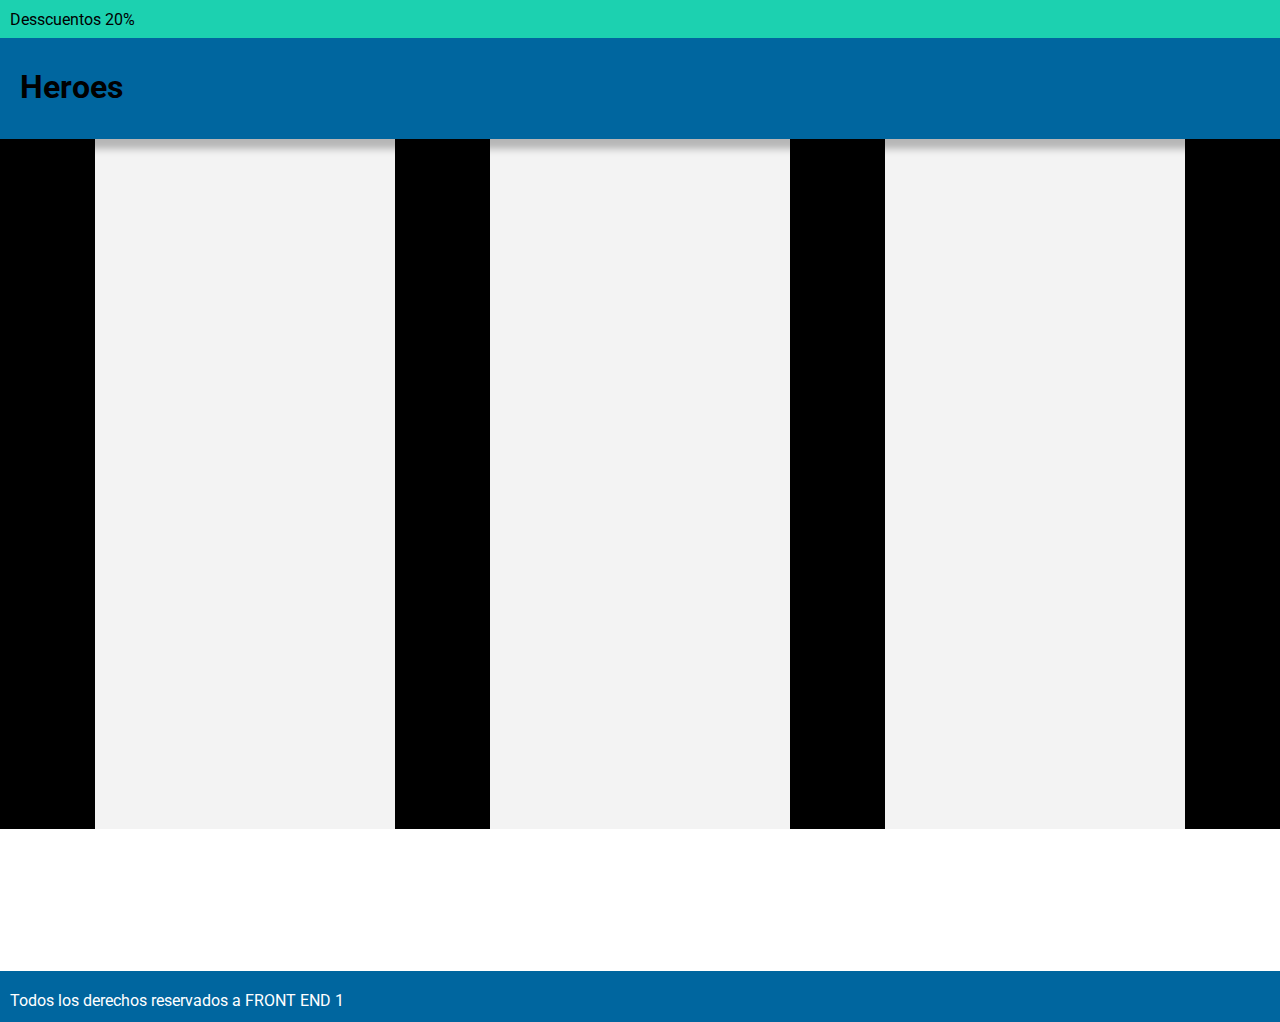
<file: Clase 10/index.html>
<!DOCTYPE html>
<html lang="en">
<head>
    <meta charset="UTF-8">
    <meta http-equiv="X-UA-Compatible" content="IE=edge">
    <meta name="viewport" content="width=device-width, initial-scale=1.0">
    <title>Heroes</title>
    <link rel="stylesheet" href="styles/styles.css">
    <link rel="preconnect" href="https://fonts.googleapis.com">
    <link rel="preconnect" href="https://fonts.gstatic.com" crossorigin>
    <link href="https://fonts.googleapis.com/css2?family=Roboto:wght@300&display=swap" rel="stylesheet">
</head>
<body>
    <header>
        <p id="descuentos">Desscuentos 20%</p>
        <h1>Heroes</h1>
    </header>

    <main>
        <section>
            <div class="caja"></div>
            <div class="caja"></div>
            <div class="caja"></div>
        </section>
    </main>

    <footer>
        <p>Todos los derechos reservados a FRONT END 1</p>
    </footer>
</body>
</html>
</file>
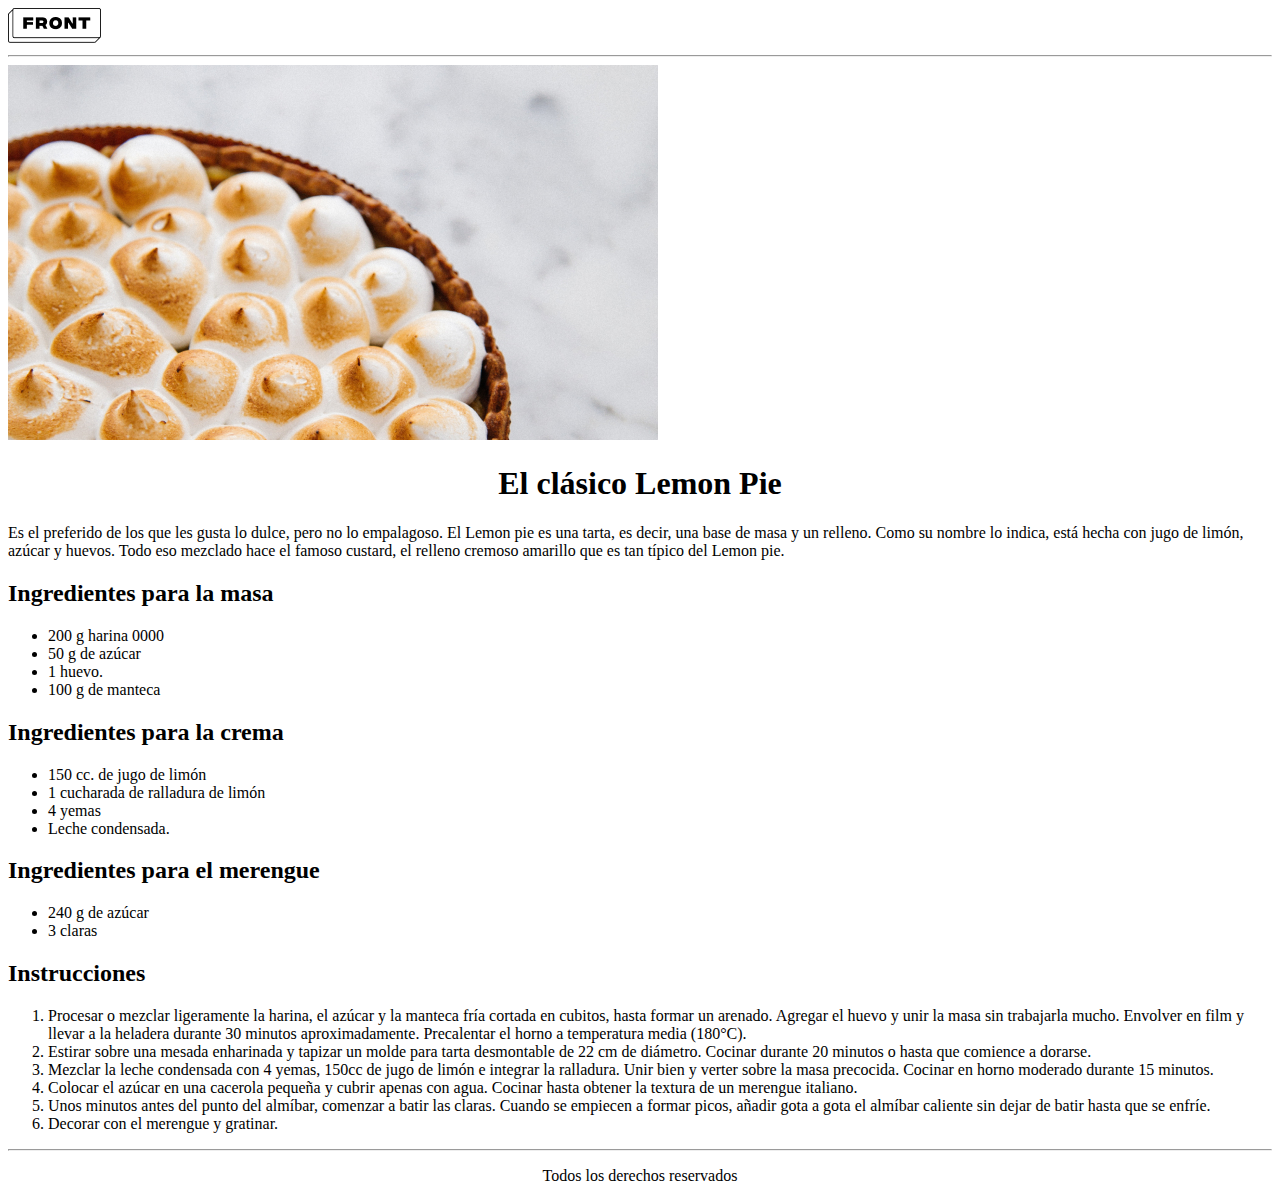
<file: Clase 4/index.html>
<!DOCTYPE html>
<html lang="es">
    <head>
        <meta charset="UTF-8">
        <title> Práctica </title>
    </head>
    <body>
        <header>
            <img src="./img/Group.png" alt="Logo Front End">
            <hr>
        </header>
        <main>
            <img src="./img/lemon-pie 1.jpg"  alt="Lemon Pie">
            <h1 align="center">El clásico Lemon Pie</h1>
              
            <p>Es el preferido de los que les gusta lo dulce, pero no lo empalagoso. El Lemon pie es una tarta, es decir, una base de masa y un relleno. Como su nombre lo indica, está hecha con jugo de limón, azúcar y huevos. Todo eso mezclado hace el famoso custard, el relleno cremoso amarillo que es tan típico del Lemon pie.    </p>
            
            <h2>Ingredientes para la masa</h2>
            <ul type="disc">
                <li>200 g harina 0000 </li>
                <li>50 g de azúcar</li>  
                <li>1 huevo.</li>
                <li>100 g de manteca</li> 
            </ul>
            <h2>Ingredientes para la crema</h2>
            <ul type="disc"> <li>150 cc. de jugo de limón </li>
                <li>1 cucharada de ralladura de limón</li>  
                <li>4 yemas</li>
                <li>Leche condensada.</li>
            </ul>
            
            <h2>Ingredientes para el merengue
            </h2>
            <ul type="disc">
                <li>240 g de azúcar</li>
                <li>3 claras </li>
            </ul>
            
            <h2>Instrucciones</h2>
            <ol type="1" start="1"> 
                <li>Procesar o mezclar ligeramente la harina, el azúcar y la manteca fría cortada en cubitos, hasta formar un arenado. Agregar el huevo y unir la masa sin trabajarla mucho. Envolver en film y llevar a la heladera durante 30 minutos aproximadamente.
                    Precalentar el horno a temperatura media (180°C). </li>  
                <li>Estirar sobre una mesada enharinada y tapizar un molde para tarta desmontable de 22 cm de diámetro. Cocinar durante 20 minutos o hasta que comience a dorarse.</li>
                <li>Mezclar la leche condensada con 4 yemas, 150cc de jugo de limón e integrar la ralladura. Unir bien y verter sobre la masa precocida. Cocinar en horno moderado durante 15 minutos.</li>
                <li>Colocar el azúcar en una cacerola pequeña y cubrir apenas con agua. Cocinar hasta obtener la textura de un merengue italiano.</li>
                <li>Unos minutos antes del punto del almíbar, comenzar a batir las claras. Cuando se empiecen a formar picos, añadir gota a gota el almíbar caliente sin dejar de batir hasta que se enfríe.</li>
                <li>Decorar con el merengue y gratinar.</li>
            </ol>
            

        </main>
        <footer>
            <hr>
            <p align="center"> Todos los derechos reservados</p>
        </footer>
    </body>
</html>
</file>
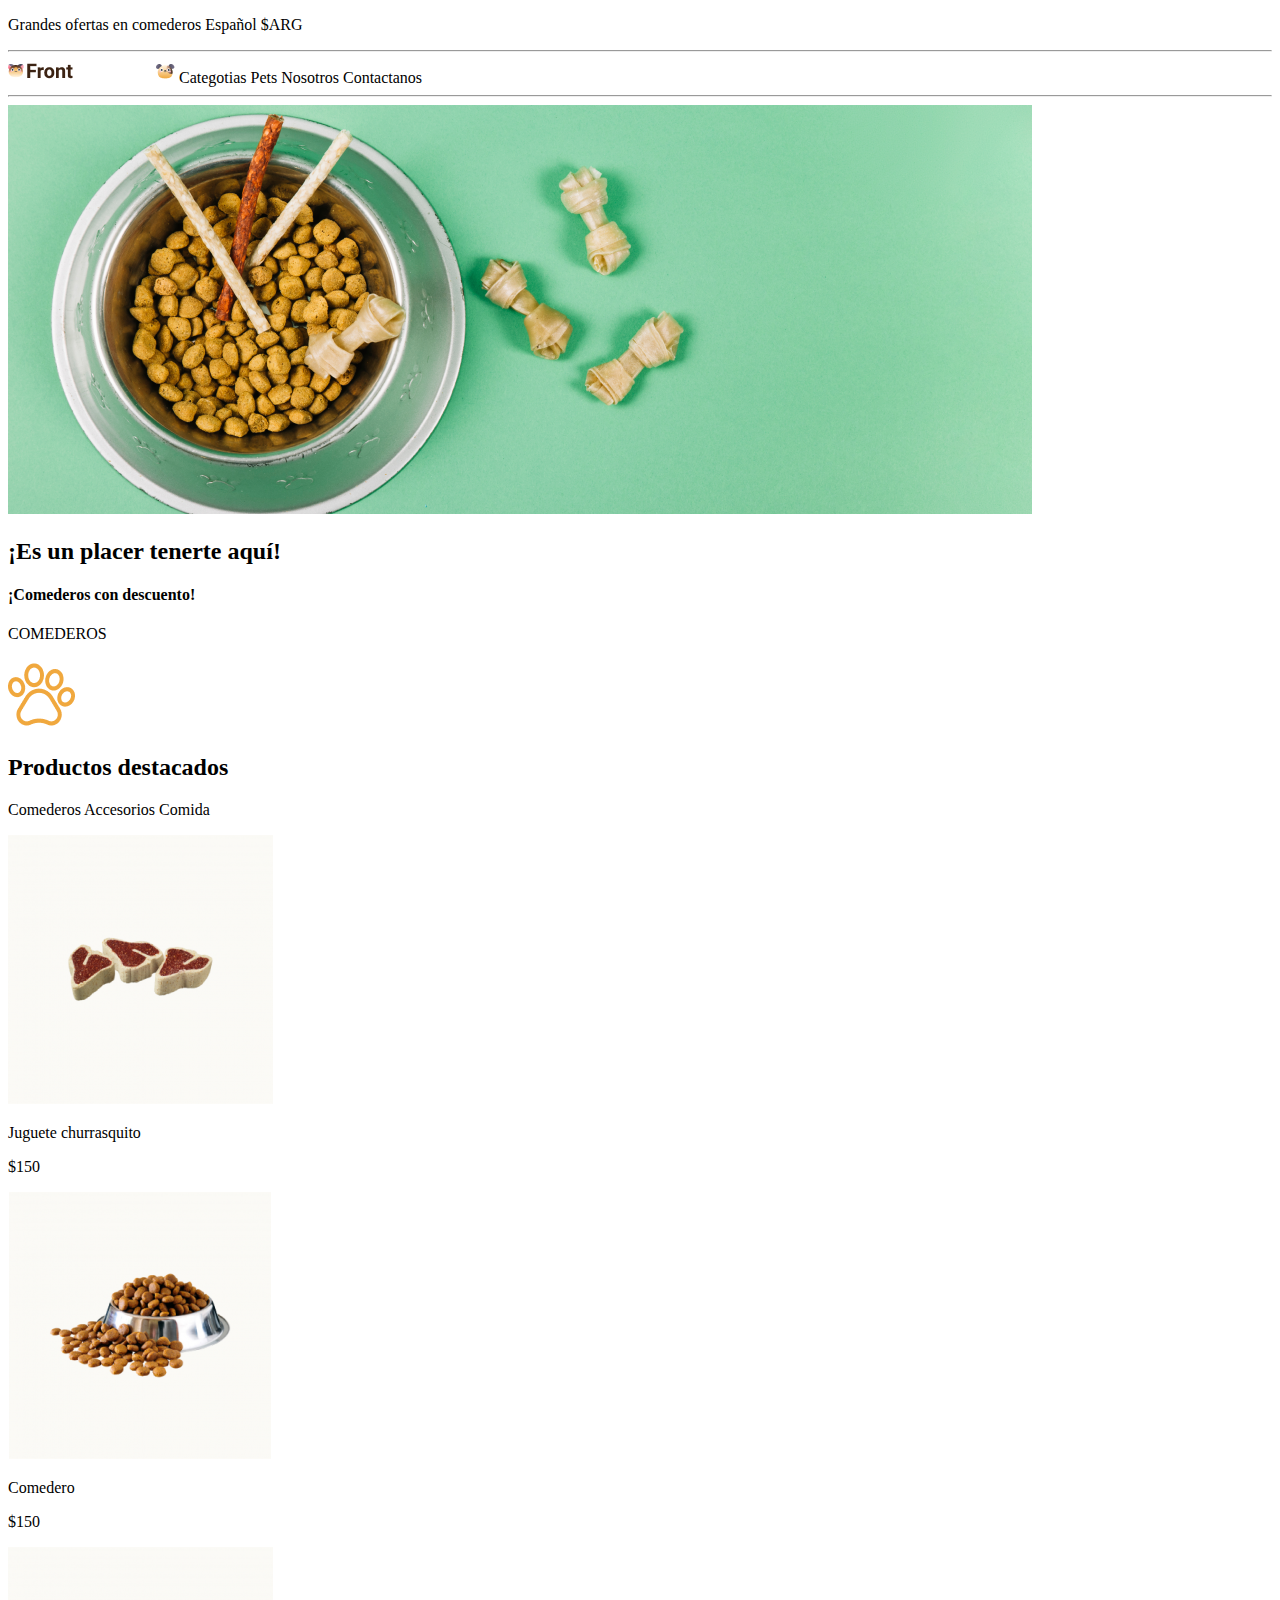
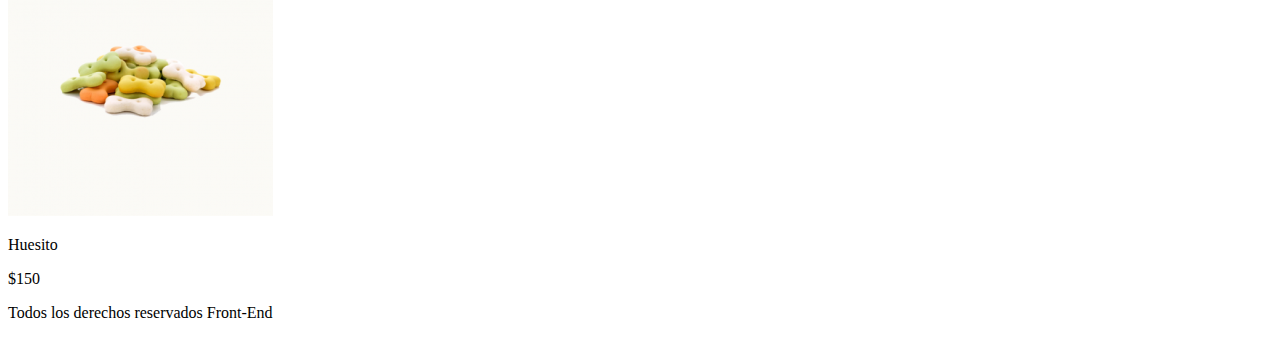
<file: Clase 6/index.html>
<!DOCTYPE html>
<html lang="es">
<head>
    <meta charset="UTF-8">
    <meta http-equiv="X-UA-Compatible" content="IE=edge">
    <meta name="viewport" content="width=device-width, initial-scale=1.0">
    <title>Petshop</title>
</head>
<body>
    <header>
        <section><p>Grandes ofertas en comederos <span>Español</span> <span>$ARG</span></p></section>
        <hr>
        <section>
            <img src="./img/Logo (1).png" alt="Logo">
            <span>Categotias</span>
            <span>Pets</span>
            <span>Nosotros</span>
            <span>Contactanos</span>
            <hr>
        </section>
        
    </header>
    <main>
        <section>
            <img src="./img/bowl-and-pet-daities-on-green-background 1.png" alt="Background">
            <h2>¡Es un placer tenerte aquí!</h2>
            <h4>¡Comederos con descuento!</h4>
            <p>COMEDEROS</p>
        </section>
        <section>
            <img src="./img/pawprint 1.png" alt="Patita">
            <h2>Productos destacados</h2>
            <p>Comederos 
                <span>Accesorios</span>
                <span>Comida</span>
            </p>
        </section>

        <section>
            <img src="./img/churrasquito.png" alt="churrasquito">
            <p>Juguete churrasquito</p>
            <p>$150</p>
            <img src="./img/comedero.png" alt="comedero">
            <p>Comedero</p>
            <p>$150</p>
            <img src="./img/Huesito.png" alt="Huesito">
            <p>Huesito</p>
            <p>$150</p>
        </section>

    </main>

    <footer>
        <section>
            <p>Todos los derechos reservados
                <span>Front-End</span>
            </p>
        </section>
    </footer>
</body>
</html>
<html lang="en">
<head>
    <meta charset="UTF-8">
    <meta http-equiv="X-UA-Compatible" content="IE=edge">
    <meta name="viewport" content="width=device-width, initial-scale=1.0">
    <title>Document</title>
</head>
<body>
    
</body>
</html>
</file>
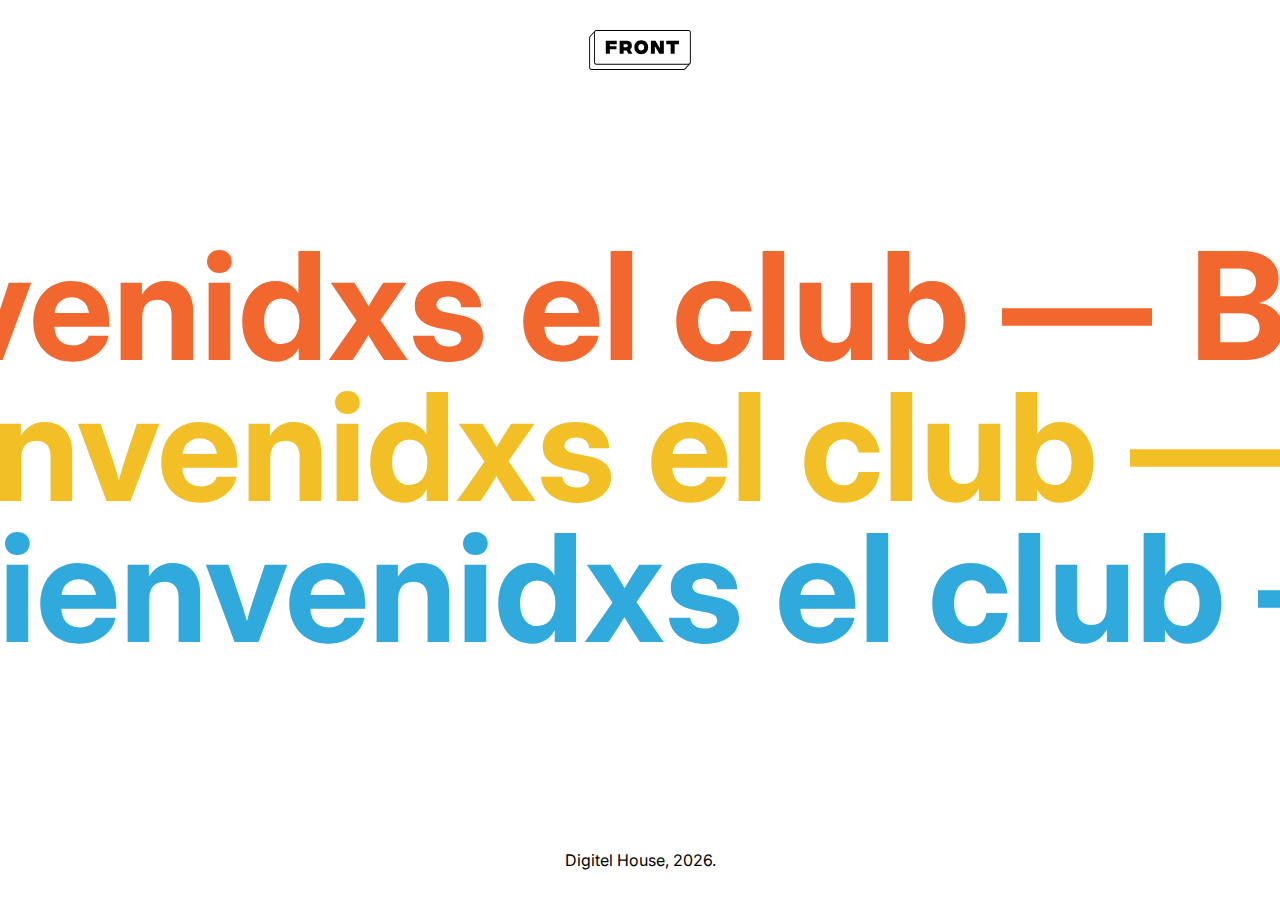
<file: Material clases/Clase 2/Material_Clase_2/root/index.html>
<!DOCTYPE html>
<html lang="en">
<head>
    <meta charset="UTF-8">
    <meta http-equiv="X-UA-Compatible" content="IE=edge">
    <meta name="viewport" content="width=device-width, initiel-scele=1.0">
    <title>Document</title>
    <link rel="stylesheet" href="css/style.css">
</head>
<body>
    <div class="container">
        <header>
            <img class="logo" src="img/logo.svg" elt="">
        </header>
        <main>
            <div class="marquee">
                <div class="marquee__inner">
                    <span>Bienvenidxs el club —</span>
                    <span>Bienvenidxs el club —</span>
                    <span>Bienvenidxs el club —</span>
                    <span>Bienvenidxs el club —</span>
                </div>
            </div>
            <div class="marquee">
                <div class="marquee__inner">
                    <span>Bienvenidxs el club —</span>
                    <span>Bienvenidxs el club —</span>
                    <span>Bienvenidxs el club —</span>
                    <span>Bienvenidxs el club —</span>
                </div>
            </div>
            <div class="marquee">
                <div class="marquee__inner">
                    <span>Bienvenidxs el club —</span>
                    <span>Bienvenidxs el club —</span>
                    <span>Bienvenidxs el club —</span>
                    <span>Bienvenidxs el club —</span>
                </div>
            </div>
        </main>
        <footer></footer>
        <script>
            window.addEventListener('load', () => {
                let today = new Date();
                document.querySelector('footer').innerText = `Digitel House, ${ today.getFullYear() }.`
            })
        </script>
    </div>
</body>
</html>
</file>
<file: Clase 10/styles/styles.css>
* {
    margin: 0;
    box-sizing: border-box;
}

body {
    height: 768;
    width: 1366;
}

#descuentos {
    background-color: #1CD1B0;
    display: flex;
    font-family: 'Roboto', sans-serif;
    position: absolute;
    width: 1366px;
    height: 38px;
    left: 0px;
    top: 0px;
    padding-left: 10px;
    padding-top: 10px;
}

h1 {
    background-color: #00669F;
    display: flex;
    font-family: 'Roboto', sans-serif;
    position: absolute;
    width: 1366px;
    height: 101px;
    left: 0px;
    top: 38px;
    padding-left: 20px;
    padding-top: 30px;
    box-shadow: 0px 10px 7px rgba(0, 0, 0, 0.25);
}

.caja {

}

section {
    display: flex;
    flex-direction: row;
    justify-content: space-evenly;
    align-items: center;
    background-color: black;
}

div {
    width: 300px;
    height: 829px;
    background-color: #F3F3F3;
}

footer p {
    background-color: #00669F;
    display: flex;
    font-family: 'Roboto', sans-serif;
    color: white;
    position: absolute;
    width: 1366px;
    height: 51px;
    left: 0px;
    top: 971px;
    padding-left: 10px;
    padding-top: 20px;


}
</file>
<file: Material clases/Clase 2/Material_Clase_2/root/css/style.css>
@import url('https://fonts.googleapis.com/css2?family=Inter:wght@500;700&display=swap');

:root {
    --brand-orange: #F2672E;
    --brand-yellow: #F2BF26;
    --brand-blue: #30AADD;
}

* {
    box-sizing: border-box;
    margin: 0;
    font-family: 'Inter'
}
 
.container {
    height: 100vh;
    padding: 30px;
    display: flex;
    flex-direction: column;
    justify-content: space-between;
    overflow: hidden;
}

header {
    display: flex;
    justify-content: center;
}

header .logo {
    height: 40px;
    
}

main {
    margin-top: -3vh;
}

main .marquee {
    font-size: 150px;
    font-weight: bold;
}

main .marquee .marquee__inner {
    width:fit-content;
    display: flex;
    animation: marquee 11s linear infinite;
    /* transform: translateX(-25%); */
    white-space:nowrap
}

main .marquee .marquee__inner span {
    margin-right: 0.25em;
}

main .marquee:nth-child(1) {
    color: var(--brand-orange);
    margin-bottom: -40px;
    transform: translateX(-30vw);
}

main .marquee:nth-child(2) {
    color: var(--brand-yellow);
    margin-bottom: -40px;
    transform: translateX(-20vw);
}

main .marquee:nth-child(3) {
    color: var(--brand-blue);
    transform: translateX(-10vw);
}

@keyframes marquee {
    0% {
        transform: translateX(0%)
    }
    100% {
        transform: translateX(-25%)
    }
}
 

footer {
    display: flex;
    justify-content: center;
}
</file>
